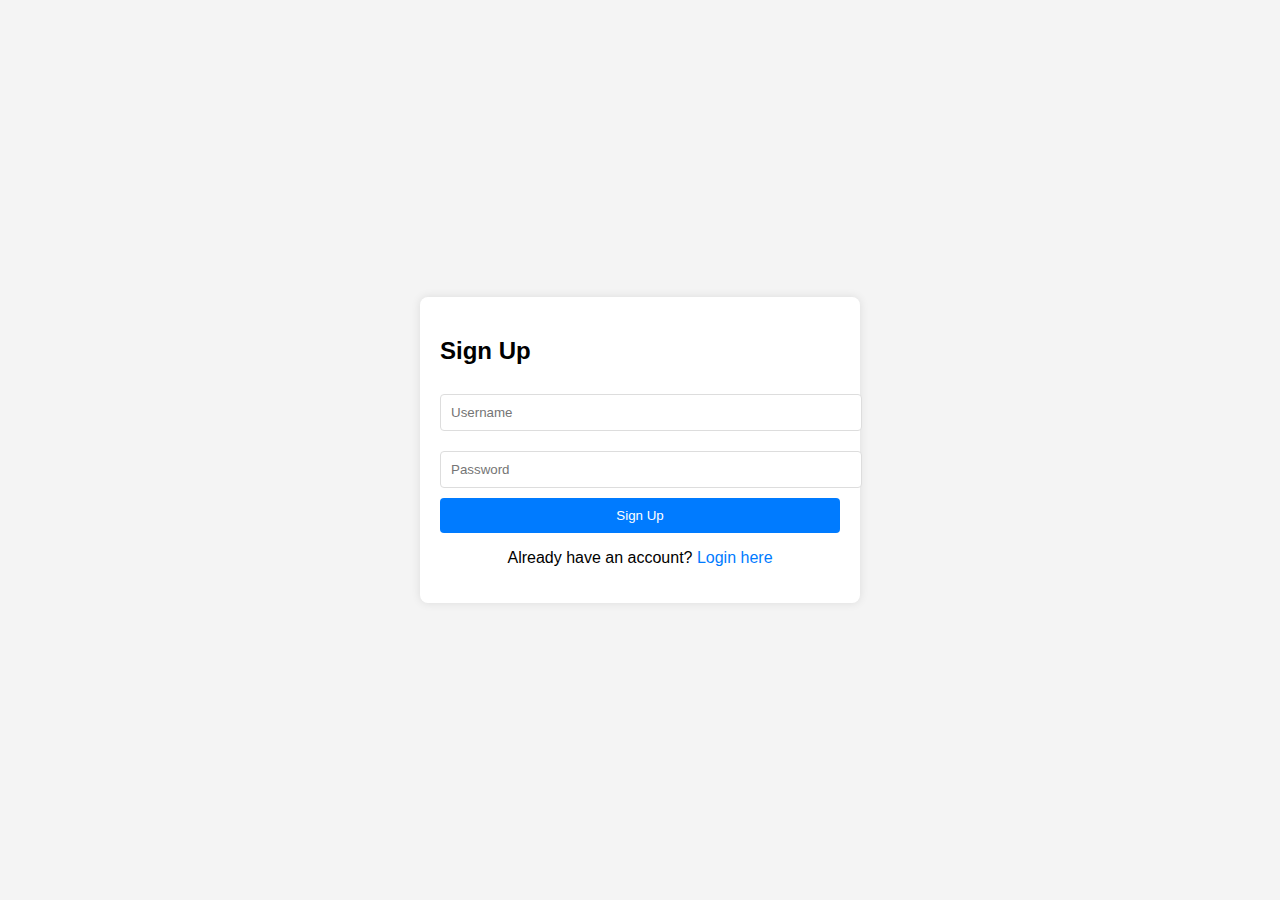
<file: chat.html>
<!DOCTYPE html>
<html lang="en">
<head>
    <meta charset="UTF-8">
    <meta name="viewport" content="width=device-width, initial-scale=1.0">
    <title>Sign Up</title>
    <style>
        body {
            font-family: Arial, sans-serif;
            display: flex;
            justify-content: center;
            align-items: center;
            height: 100vh;
            margin: 0;
            background-color: #f4f4f4;
        }

        .container {
            background-color: white;
            width: 400px;
            max-width: 100%;
            padding: 20px;
            border-radius: 8px;
            box-shadow: 0 0 10px rgba(0, 0, 0, 0.1);
        }

        .signup-form {
            display: block;
        }

        .signup-form input {
            width: 100%;
            padding: 10px;
            margin: 10px 0;
            border: 1px solid #ddd;
            border-radius: 4px;
        }

        .signup-form button {
            padding: 10px 20px;
            background-color: #007bff;
            color: white;
            border: none;
            border-radius: 4px;
            cursor: pointer;
            width: 100%;
        }

        .signup-form button:hover {
            background-color: #0056b3;
        }

        p {
            text-align: center;
        }

        p a {
            color: #007bff;
            text-decoration: none;
        }
    </style>
</head>
<body>
    <div class="container">
        <h2>Sign Up</h2>
        <div class="signup-form">
            <input type="text" id="signup-username" placeholder="Username" required />
            <input type="password" id="signup-password" placeholder="Password" required />
            <button onclick="signUp()">Sign Up</button>
        </div>
        <p>Already have an account? <a href="index.html">Login here</a></p>
    </div>

    <script>
        // Simulate user sign-up (in a real-world app, this would be done with a backend)
        function signUp() {
            const username = document.getElementById("signup-username").value;
            const password = document.getElementById("signup-password").value;

            if (username && password) {
                localStorage.setItem("username", username);
                localStorage.setItem("password", password);
                alert("Sign-up successful!");
                window.location.href = "index.html"; // Redirect to login page (index.html)
            } else {
                alert("Please fill in all fields.");
            }
        }
    </script>
</body>
</html>
</file>
